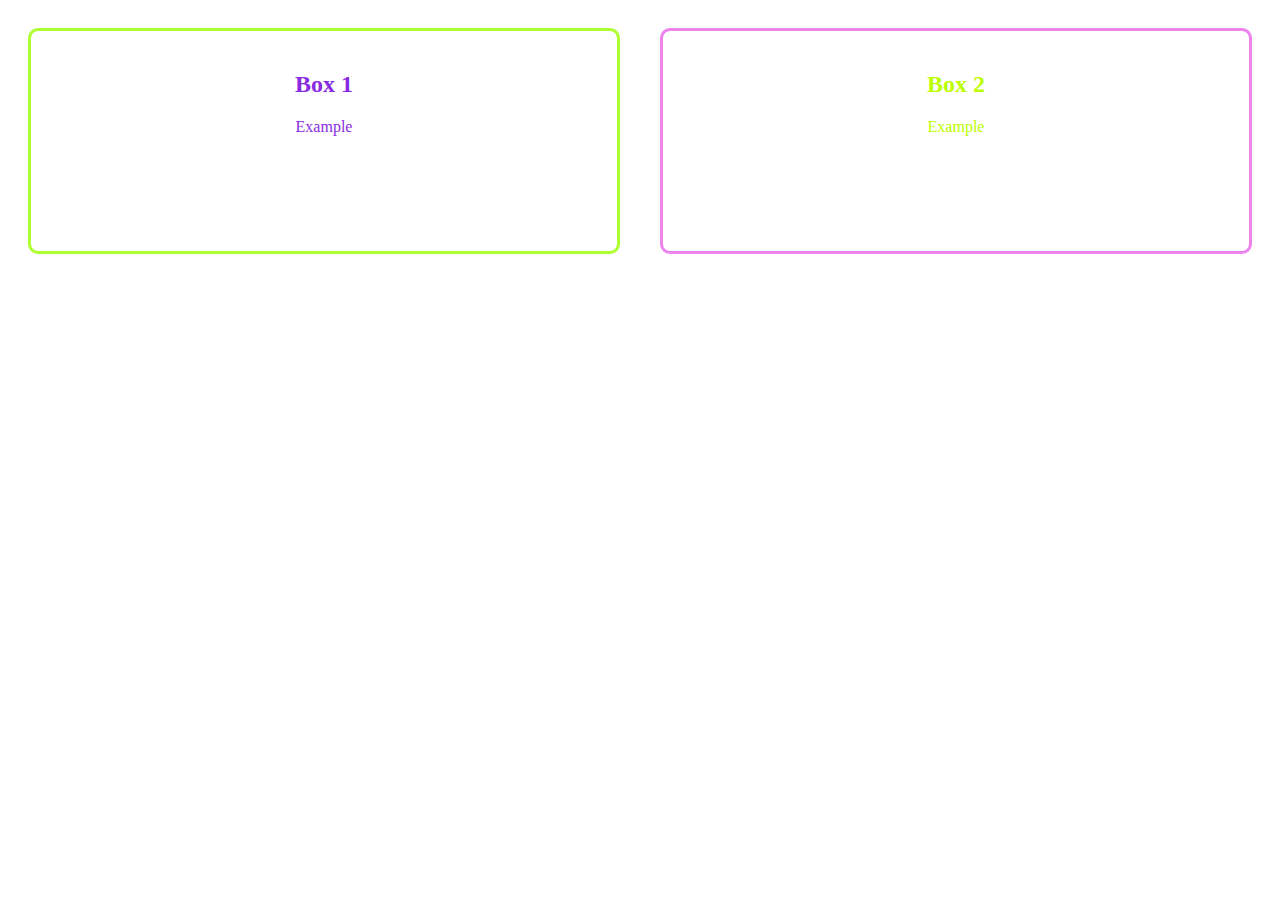
<file: Boxing/Index.html>
<!DOCTYPE html>
<html lang="en">
<head>
    <meta charset="UTF-8">
    <meta http-equiv="X-UA-Compatible" content="IE=edge">
    <meta name="viewport" content="width=device-width, initial-scale=1.0">
    <link rel="stylesheet" href="style.css">
    <title>Boxing Sizing</title>
</head>
<body>
    <div class="container">
        <div class="box-1">
            <h2>Box 1</h2>
            <p>Example</p>
        </div>
        <div class="box-2">
            <h2>Box 2</h2>
            <p>Example</p>
        </div>
    </div>
</body>
</html>
</file>
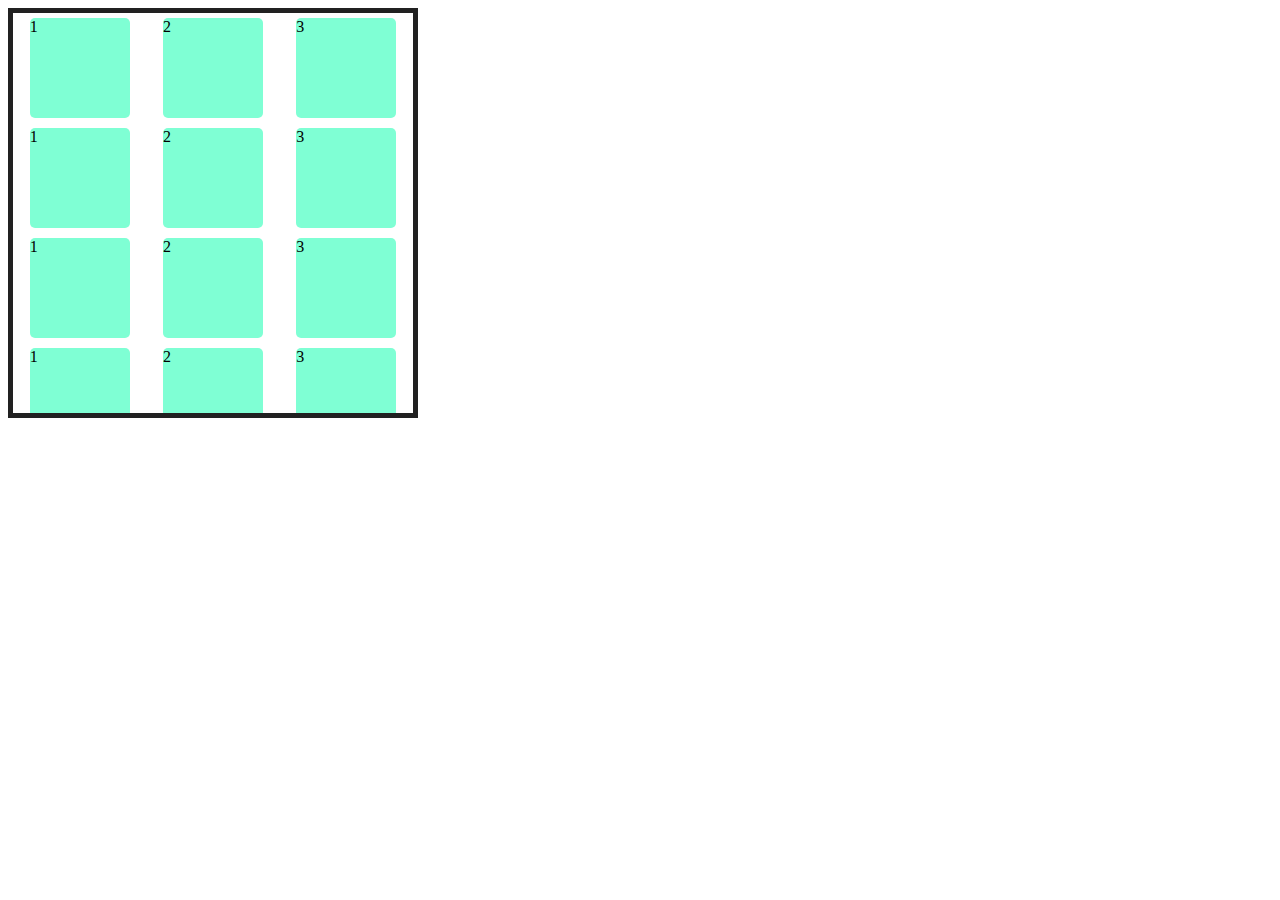
<file: Flex Boxing/Index.html>
<!DOCTYPE html>
<html lang="en">
<head>
    <meta charset="UTF-8">
    <meta http-equiv="X-UA-Compatible" content="IE=edge">
    <meta name="viewport" content="width=device-width, initial-scale=1.0">
    <link rel="stylesheet" href="style.css">
    <title>Flex Box</title>
</head>
<body>
    <div class="container">
        <div class="item">1</div>
        <div class="item">2</div>
        <div class="item">3</div>
        <div class="item">1</div>
        <div class="item">2</div>
        <div class="item">3</div>
        <div class="item">1</div>
        <div class="item">2</div>
        <div class="item">3</div>
        <div class="item">1</div>
        <div class="item">2</div>
        <div class="item">3</div>
    </div>
</body>
</html>
</file>
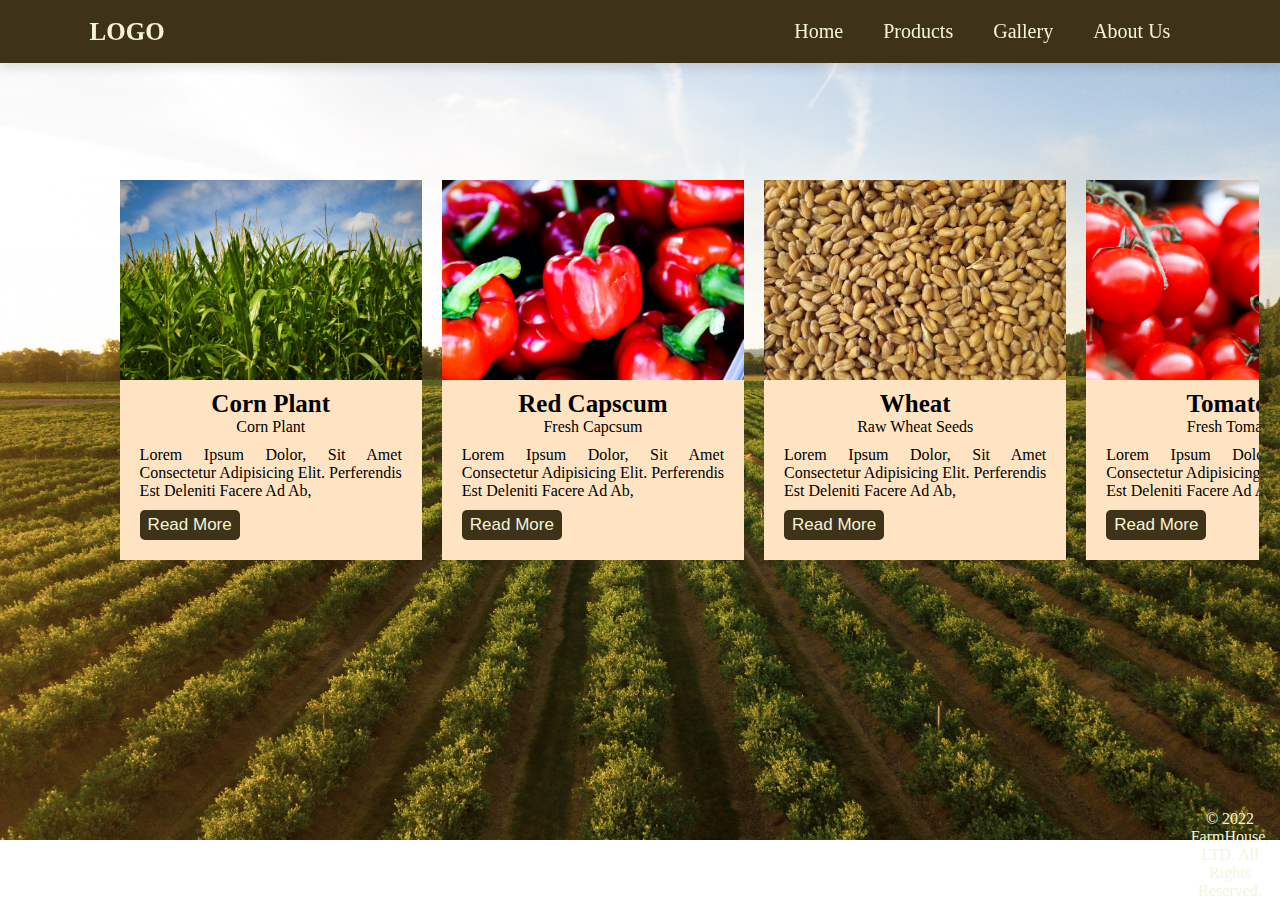
<file: Project 1/Index.html>
<!DOCTYPE html>
<html lang="en">
<head>
    <meta charset="UTF-8">
    <meta http-equiv="X-UA-Compatible" content="IE=edge">
    <meta name="viewport" content="width=device-width, initial-scale=1.0">
    <style> @import url('https://fonts.googleapis.com/css2?family=Chivo+Mono:wght@100&family=Roboto+Mono&display=swap'); </style>
    <link rel="stylesheet" href="style.css">
    <title>Farm House</title>
    <script src="https://code.jquery.com/jquery-3.6.2.js"></script>
    <script src="https://cdnjs.cloudflare.com/ajax/libs/OwlCarousel2/2.3.4/owl.carousel.min.js"></script>
    <link rel="stylesheet" href="https://cdnjs.cloudflare.com/ajax/libs/OwlCarousel2/2.3.4/assets/owl.carousel.min.css">
</head>
<body>
    <header>
        <a href="#" class="logo">Logo</a>
        <div class="navbar">
            <ul>
                <li><a href="#">Home</a></li>
                <li><a href="#">Products</a>
                    <ul>
                        <li><a href="#">Maize</a></li>
                        <li><a href="#">Wheat</a></li>
                        <li><a href="#">Rice</a></li>
                        <li><a href="#">Cassava</a></li>
                        <li><a href="#">Poatoes</a></li>
                    </ul>
                </li>
               
                <li><a href="#">Gallery</a>
                    <ul>
                        <li><a href="#">Maize</a></li>
                        <li><a href="#">Wheat</a></li>
                        <li><a href="#">Rice</a></li>
                        <li><a href="#">Cassava</a></li>
                        <li><a href="#">Poatoes</a></li>
                         </ul>
                </li>
                
                <li><a href="#">About Us</a>
                    <ul>
                        <li><a href="#">Contacts</a></li>
                    <li><a href="#">Location</a></li>
                    </ul>   
                </li>
            </ul>
        </div>
    </header>
          <div class="slider owl-carousel">
            <div class="card">
                <div class="img">
                    <img src="./Img/Corn/Corn_2.jpg" alt="">
                </div>
                <div class="content">
                    <div class="title">Corn Plant</div>
                    <div class="suble-title">Corn Plant</div>
                    <p>Lorem ipsum dolor, sit amet consectetur 
                        adipisicing elit. Perferendis est deleniti facere ad ab,</p>
                      <div class="btn">
                        <button>Read More</button>
                      </div>  
                </div>
            </div>
            <div class="card">
                <div class="img">
                    <img src="./Img/Vegs/Red_capscum.jpg" alt="">
                </div>
                <div class="content">
                    <div class="title">Red Capscum</div>
                    <div class="suble-title">Fresh Capcsum</div>
                    <p>Lorem ipsum dolor, sit amet consectetur 
                        adipisicing elit. Perferendis est deleniti facere ad ab,</p>
                      <div class="btn">
                        <button>Read More</button>
                      </div>  
                </div>
            </div>
            <div class="card">
                <div class="img">
                    <img src="./Img/Wheat/Wheat_grains.jpg" alt="">
                </div>
                <div class="content">
                    <div class="title">Wheat</div>
                    <div class="suble-title">Raw wheat Seeds</div>
                    <p>Lorem ipsum dolor, sit amet consectetur 
                        adipisicing elit. Perferendis est deleniti facere ad ab,</p>
                      <div class="btn">
                        <button>Read More</button>
                      </div>  
                </div>
            </div>
            <div class="card">
                <div class="img">
                    <img src="./Img/Vegs/Tomatoes.jpg" alt="">
                </div>
                <div class="content">
                    <div class="title">Tomatoes</div>
                    <div class="suble-title">Fresh Tomatoes</div>
                    <p>Lorem ipsum dolor, sit amet consectetur 
                        adipisicing elit. Perferendis est deleniti facere ad ab,</p>
                      <div class="btn">
                        <button>Read More</button>
                      </div>  
                </div>
            </div>
            <div class="card">
                <div class="img">
                    <img src="./Img/Cassava/Cassavas.jpg" alt="">
                </div>
                <div class="content">
                    <div class="title">Cassava</div>
                    <div class="suble-title">Fresh Cassava</div>
                    <p>Lorem ipsum dolor, sit amet consectetur 
                        adipisicing elit. Perferendis est deleniti facere ad ab,</p>
                      <div class="btn">
                        <button>Read More</button>
                      </div>  
                </div>
            </div>
            <div class="card">
                <div class="img">
                    <img src="./Img/Rice/Rice_farms.jpg" alt="">
                </div>
                <div class="content">
                    <div class="title">Rice</div>
                    <div class="suble-title">Rice Farm</div>
                    <p>Lorem ipsum dolor, sit amet consectetur 
                        adipisicing elit. Perferendis est deleniti facere ad ab,</p>
                      <div class="btn">
                        <button>Read More</button>
                      </div>  
                </div>
            </div>
            <div class="card">
                <div class="img">
                    <img src="./Img/Potatoes/Potatoes.jpg" alt="">
                </div>
                <div class="content">
                    <div class="title">Potatoes</div>
                    <div class="suble-title">Fresh potatoes</div>
                    <p>Lorem ipsum dolor, sit amet consectetur 
                        adipisicing elit. Perferendis est deleniti facere ad ab,</p>
                      <div class="btn">
                        <button>Read More</button>
                      </div>  
                </div>

            </div>
          </div>
    <div class="footer">
        <p>© 2022 FarmHouse, LTD. All rights reserved.</p>
    </div>
    <script>
        $(".slider").owlCarousel({
            loop:true,
            autoplay:true,
            autoplayTimeout: 2000, 
            autoplayHoverPause:true,
        })
    </script>
</body>
</html>
</file>
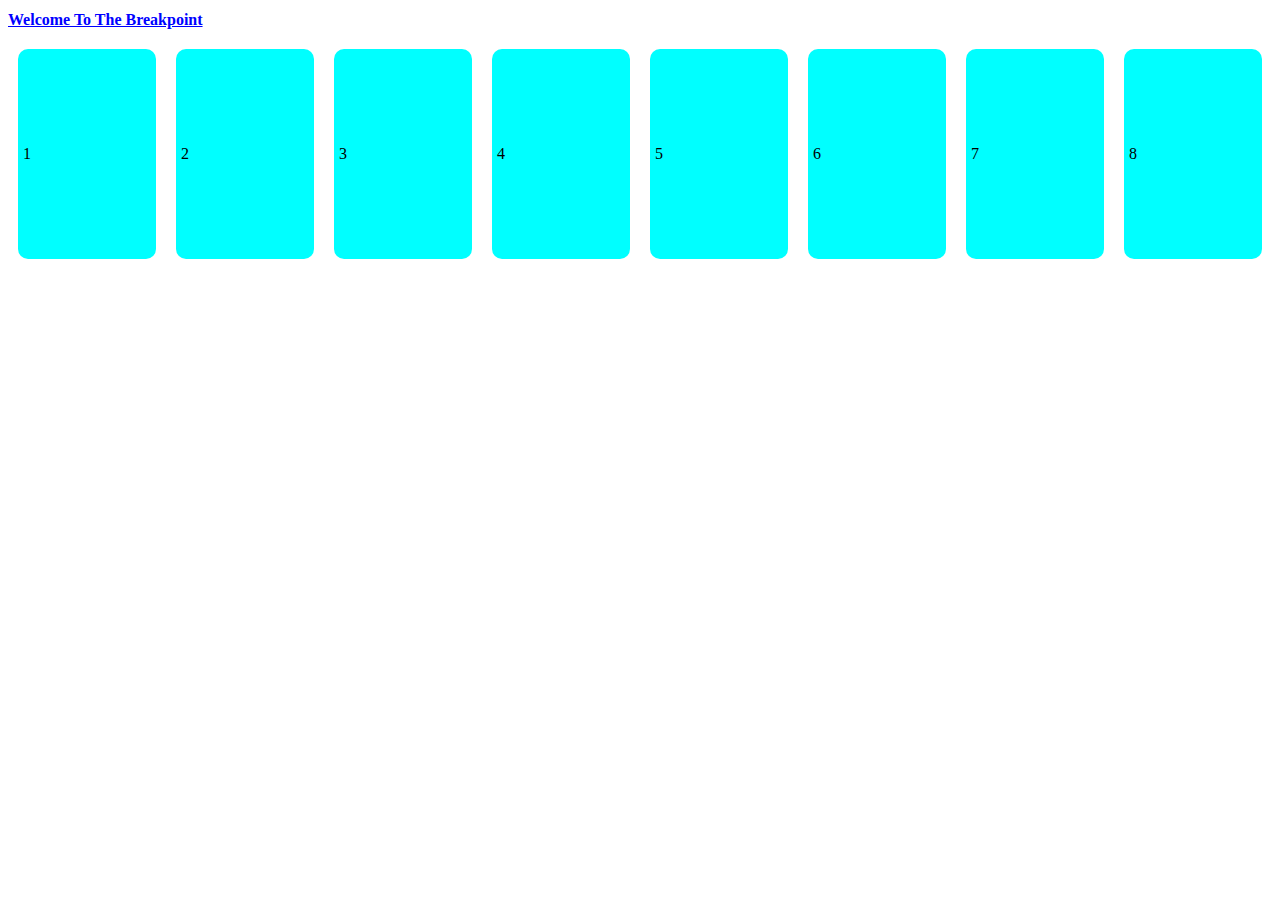
<file: Boxing/Breackpoint/Index.html>
<!DOCTYPE html>
<html lang="en">
<head>
    <meta charset="UTF-8">
    <meta http-equiv="X-UA-Compatible" content="IE=edge">
    <meta name="viewport" content="width=device-width, initial-scale=1.0">
    <link rel="stylesheet" href="style.css">
    <title>Document</title>
</head>
<body>
    <h1>Welcome To The Breakpoint</h1>
    <div class="container">
        <div class="box-1">1</div>
        <div class="box-1">2</div>
        <div class="box-1">3</div>
        <div class="box-1">4</div>
        <div class="box-1">5</div>
        <div class="box-1">6</div>
        <div class="box-1">7</div>
        <div class="box-1">8</div>
    </div>
</body>
</html>
</file>
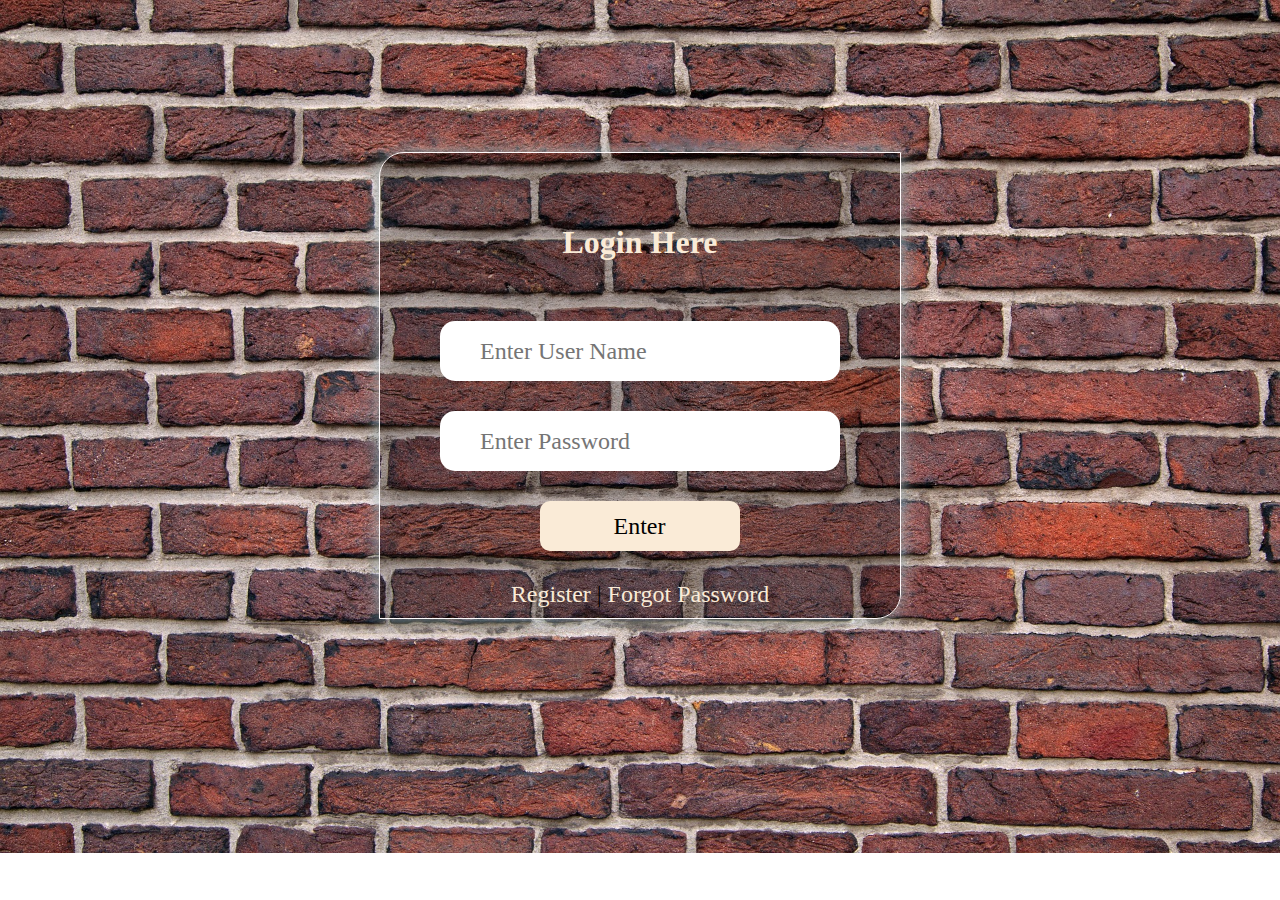
<file: Transparent form/Login.html>
<!DOCTYPE html>
<html lang="en">
<head>
    <meta charset="UTF-8">
    <meta http-equiv="X-UA-Compatible" content="IE=edge">
    <meta name="viewport" content="width=device-width, initial-scale=1.0">
    <link rel="stylesheet" href="style.css">
    <link rel="stylesheet" href="https://cdnjs.cloudflare.com/ajax/libs/font-awesome/6.2.1/css/all.min.css" integrity="sha512-MV7K8+y+gLIBoVD59lQIYicR65iaqukzvf/nwasF0nqhPay5w/9lJmVM2hMDcnK1OnMGCdVK+iQrJ7lzPJQd1w==" crossorigin="anonymous" referrerpolicy="no-referrer" />
    <title>Transparent Login Form</Form></title>
</head>
<body>
    <div class="container">
        <div class="head-1">
            <h1>Login Here</h1>
        </div>
        <form action="">
            <div class="user-name">
            <i class="fa fa-user" aria-hidden="true"></i>
            <input type="text" placeholder="Enter User Name">
        </div>
        <div class="password">
            <i class="fa fa-lock" aria-hidden="true"></i>
            <input type="Password" placeholder="Enter Password">
        </div>
        </form>
        <button type="submit" onclick="ShowAlert()" >Enter</button>
        <script>
            function ShowAlert(){
                alert("You Either Entered a Wrong Password or Username n/ please Try again")
            }
        </script>
        <p><a href="New-usr.html">Register</a> |  <a href="Pass.html">Forgot Password</a></p>
        
    </div>
</body>
</html>
</file>
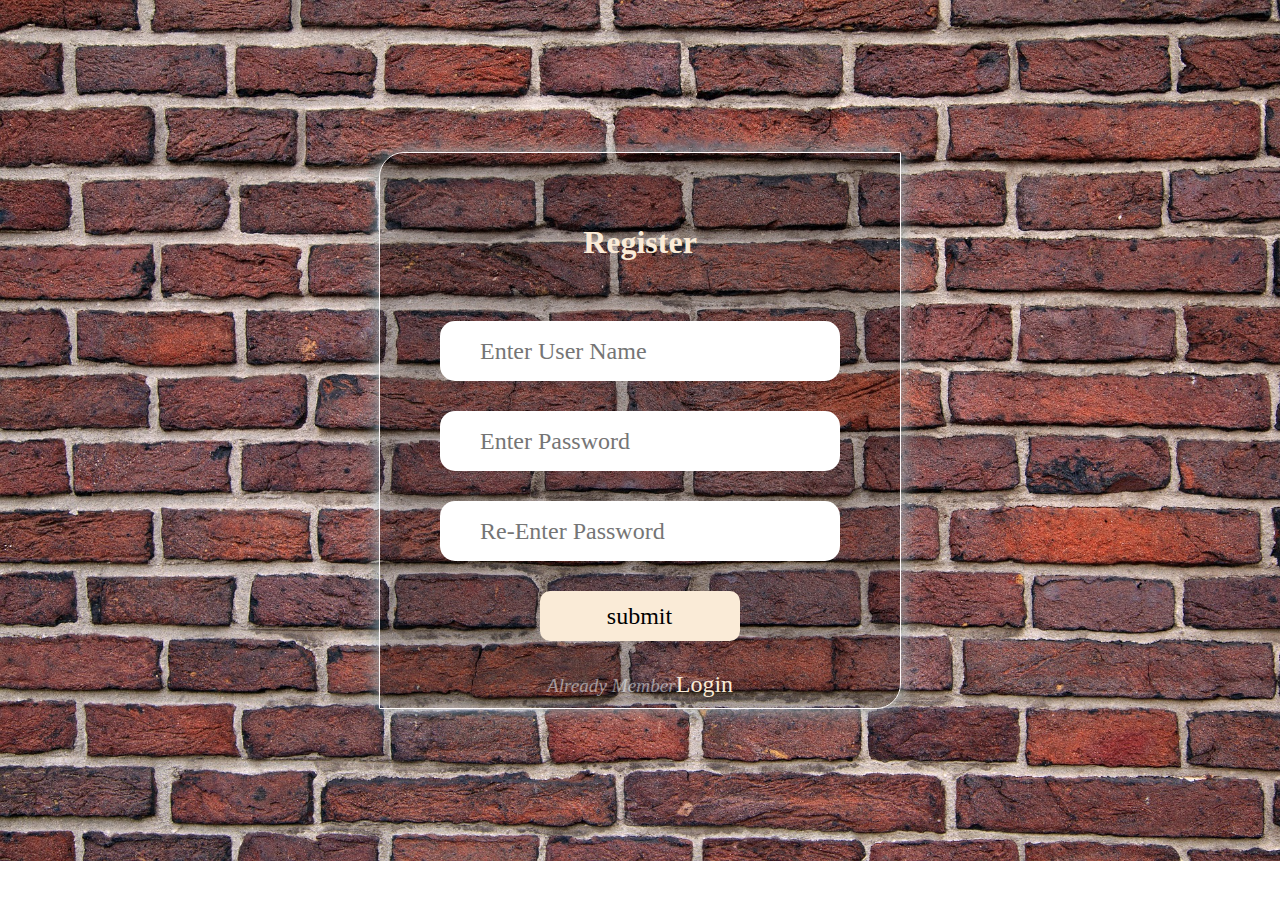
<file: Transparent form/New-usr.html>
<!DOCTYPE html>
<html lang="en">
<head>
    <meta charset="UTF-8">
    <meta http-equiv="X-UA-Compatible" content="IE=edge">
    <meta name="viewport" content="width=device-width, initial-scale=1.0">
    <link rel="stylesheet" href="style.css">
    <script>
        function ShowAlert(){
            alert("Congraturation!! You're Registered.");
        }
    </script>
    <link rel="stylesheet" href="https://cdnjs.cloudflare.com/ajax/libs/font-awesome/6.2.1/css/all.min.css" integrity="sha512-MV7K8+y+gLIBoVD59lQIYicR65iaqukzvf/nwasF0nqhPay5w/9lJmVM2hMDcnK1OnMGCdVK+iQrJ7lzPJQd1w==" crossorigin="anonymous" referrerpolicy="no-referrer" />
    <title>Transparent Login Form</Form></title>
</head>
<body>
    <div class="container">
        <div class="head-1">
            <h1>Register</h1>
        </div>
        <form action="">
            <div class="user-name">
            <i class="fa fa-user" aria-hidden="true"></i>
            <input type="text" placeholder="Enter User Name">
        </div>
        <div class="password">
            <i class="fa fa-lock" aria-hidden="true"></i>
            <input type="Password" placeholder="Enter Password">
        </div>
        <div class="password">
            <i class="fa fa-lock" aria-hidden="true"></i>
            <input type="Password" placeholder="Re-Enter Password">
        </div>
        </form>
        <button type="submit" onclick="ShowAlert()" >submit</button>
        
        <p><em>Already Member</em><a href="Login.html">Login</a></p>
    </div>
</body>
</html>
</file>
<file: Boxing/style.css>
.container{
    display: flex;
}
.box-1, .box-2{
    flex: 50%;
    text-align: center;
    width: 500vh;
    border-radius: 10px;
    margin: 20px;
    padding: 20px;
    height: 20vh;
  
}
.box-1{
    border: 3px solid greenyellow;
  
    color: blueviolet;
}

.box-2{
    border: 3px solid violet;
    color: rgb(187, 255, 0);
}
</file>
<file: Flex Boxing/style.css>
.container{
     display: flex;
     width: 400px;
     height: 400px;
     flex-direction: row;
     border: 5px solid #212121;
     justify-content: space-around;
     flex-wrap: wrap;
     overflow: auto;
     align-content:flex-start;
     align-items: flex-start;
}

.item{

    width: 100px;
    height: 100px;
    background-color: aquamarine;
    margin: 5px;
    border-radius: 5px;
}
</file>
<file: Project 1/style.css>
*{
    margin: 0;
    padding: o;
    box-sizing: border-box;
    text-transform: capitalize;
}
body{
    display: flex;
    place-content: center;
    text-align: center;
    background-image: url(./Img/background.jpg);
    background-size: cover;
    background-repeat: no-repeat;
    height: 80vh;
    background-position: center;
}
header{
    position:fixed;
    top: 0;
    left: 0;
    right: 0;
    background-color: #3e3319;
    box-shadow: 0 5px 10px rgba(0, 0, 0, .1);
    padding: 0px 7%;
    display: flex;
    align-items: center;
    justify-content: space-between;
    z-index: 1000;
}
header .logo {
    font-weight: bolder;
    text-transform:uppercase;
    font-size: 25px;
    text-decoration: none;
    color: beige;
}
header .navbar ul{
    list-style: none;

}

header .navbar ul li{
    position: relative;
    float: left;
}

header .navbar ul li a{
    font-size: 20px;
    padding: 20px;
    color: beige;
    display: block;
    text-decoration: none;
}

header .navbar ul li a:hover{
    background: burlywood;
    color: #3e3319 rgb(0, 0, .2);
    transition: 2s;
}

header .navbar ul li ul{
    text-align: center;
    padding: 0;
    position:absolute;
    left: 0;
    background:#3e3319 ;
    display: none;
}

header .navbar ul li ul li{
    width: 100%;
    border-top: 1px solid rgba(0, 0, 0, .1);
}

header .navbar ul li ul li a{

}

header .navbar ul li:hover > ul{
     display: initial;
}

.footer{
    margin-top: 90vh;
    margin-left: 60px;
}
.footer p{
    margin-right: 30px;
    color:beige;
    text-align: center;
}
.card{
    border-top-left-radius: 8px;

}
.slider{
    top: 20vh;
    left: 10vw;
    max-width: 1150px;
    display: flex;
    cursor: pointer;
}
.slider .card{
    background: bisque;
    flex: 1;
    margin: 0 10px;
}
.slider .card .img{
       height: 200px;
       width: 100%;
}
.slider .card .img img{
    height: 100%;
    width: 100%;
    object-fit: cover;
}
.slider .card .content{
    padding: 10px 20px;
}

.card .content .title{
    font-size: 25px;
    font-weight: 600;
}
.card .content .sub-title{
    font-size: 20px;
    font-weight: 600;
    color: #39613e;
    line-height: 20px;
}
.card .content p{
    text-align: justify;
    margin: 10px 0;
}
.card .content .btn{
    display: block;
    text-align: left;
    margin: 10px 0;
}
.card .content .btn button{
    background:#3e3319;
    color: beige;
    border: none;
    outline: none;
    font-size: 17px;
    padding: 5px 8px;
    border-radius: 5px;
    cursor: pointer;
    transition: 0.2s;
}
.card .content .btn button:hover{
    transform: scale(0.9);
}
</file>
<file: Boxing/Breackpoint/style.css>
@media(min-width: 400px) {
    
    h1{
        color: blue;
        text-decoration: underline;
        font-size: 100%;
    }
}
@media(max-width: 800px){
    h1{
        color: rebeccapurple;
        text-decoration: underline;
        font-size: 100%;
    }
}
h1{
    font-size: 100%;
}
.container{
    display: flex;

}
.box-1{
    background-color: aqua;
    flex: 50%;
    display: flex;
    margin: 10px;
    padding: 5px;
    width: 500vh;
    height: 200px;
    border-radius: 10px;
    align-items: center;
}
</file>
<file: Transparent form/style.css>
*{
    font-size: x-large;
    font-family: Cambria, Cochin, Georgia, Times, 'Times New Roman', serif;
   
}

body{
   background-image:url(./Img/back.jpg);
   background-repeat: no-repeat;
   background-size: cover;
}
@media(min-width: 450px) {

}

@media(min-width: 750px) {

}
.container{
    border: 1.5px snow solid;
    width: 500px;
    margin: 12% auto;
    padding: 10px;
    background-color: rgba(0, 0, 0 , 0.25);
    border-top-left-radius: 25px;
    border-bottom-right-radius: 25px;
    box-shadow: 0 0 19px rgb(163, 182, 187);
}
.head-1{
    padding-top: 40px;
    text-align: center;
}
h1{
    color: antiquewhite;
    font-size: xx-large;
    margin-bottom: 60px;
}
form{
    text-align: center;
}
form input{
    width: 400px;
    height: 60px;
    margin-bottom: 30px;
    border: none;
    padding-left: 40px;
    box-sizing: border-box;
    outline: none;
    border-radius: 15px;
}
button{
    margin-left: 30%;
    width: 200px;
    height: 50px;
    margin-bottom: 30px;
    border: none;
    padding-left: 5px;
    box-sizing: border-box;
    outline: none;
    border-radius: 10px;
    background-color: antiquewhite;
    
}
.fa{
    color: wheat;
    position: absolute;
    padding-left: 15px;
    margin-top: 15px;

}
button:hover{
    color: azure;
    background-color:black;
    cursor:pointer;
}
p{
    text-align: center;
    margin:auto;
}
a{
    text-decoration: none;
    color: antiquewhite;
    font-size: 1rem;
    
}

a:hover{
    color: aquamarine;
    font-weight:bolder;
}em{
    color: aliceblue;
    opacity: 0.50;
    font-size: 0.80rem;
}
</file>
